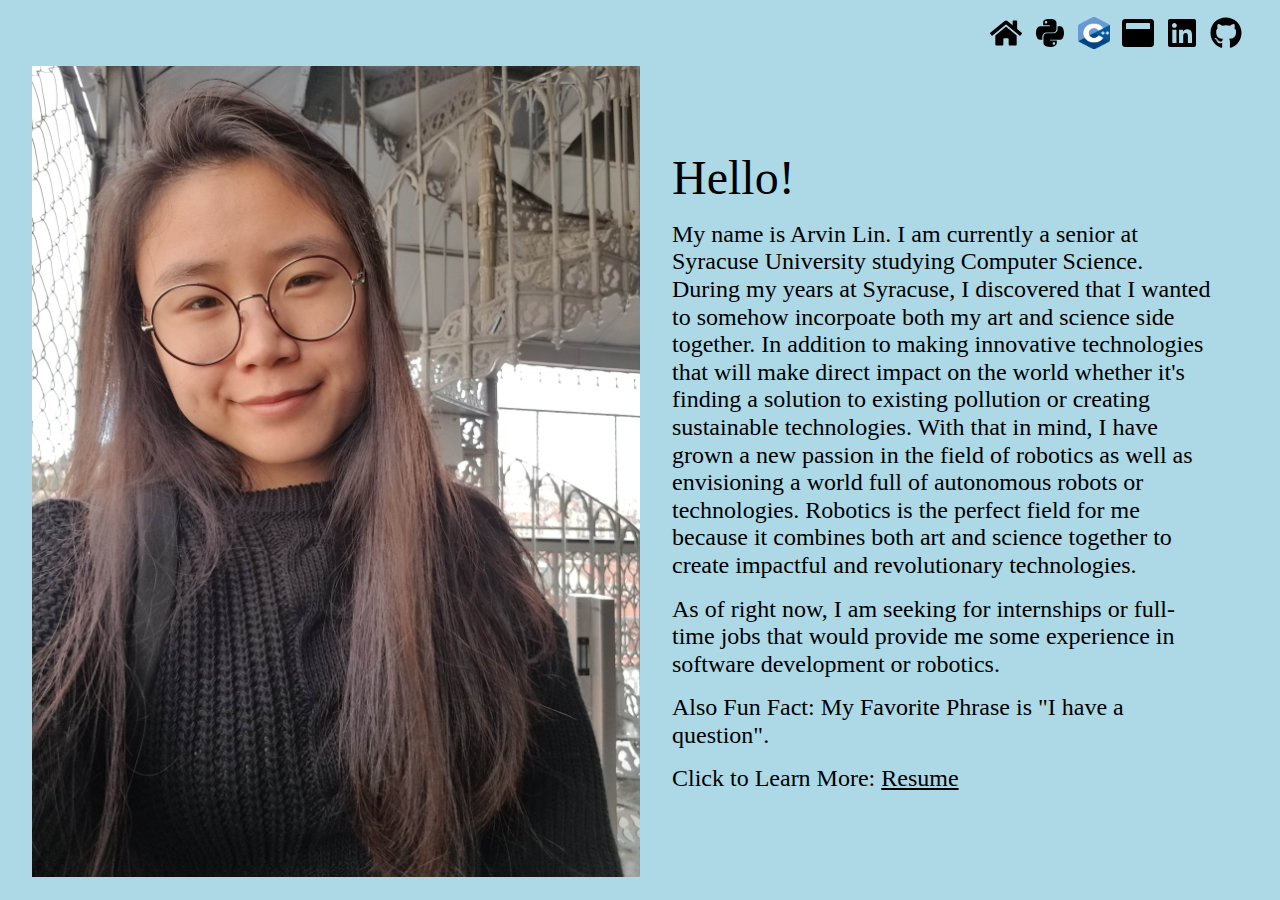
<file: index.html>
<!DOCTYPE html>
<html lang="en">
<head>
    <meta charset="UTF-8">
    <meta http-equiv="X-UA-Compatible" content="IE=edge">
    <meta name="viewport" content="width=device-width, initial-scale=1.0">
    <title>Home</title>
    <link rel="stylesheet" href="css/normalized.css">
    <link rel="stylesheet" href="css/style.css">
</head>
<body>
    <div class="container">
    <header>
        <nav>
            <button>
                <a href="index.html">
                    <img src="images/home-solid.svg" alt="">
                </a>
            </button>
            <button>
                <a href="python.html"> 
                    <img src="images/python-brands.svg" alt="">
                </a>
            </button>
            <button>
                <a href="c++.html">
                    <img src="images/c++.png" alt="">
                </a>
            </button>
            <button>
                <a href="web_dev.html">
                    <img src="images/window-maximize-solid.svg" alt="">
                </a>
            </button>          
            <button>
                <a href="https://www.linkedin.com/in/linarvin/">
                    <img src="images/linkedin-brands.svg" alt="">
                </a>
            </button>
            <button>
                <a href="https://github.com/linarvin">
                    <img src="images/github-brands.svg" alt="">
                </a>
            </button>
    
        </nav>
    </header>
    
    <main>
        <div class="profile">
            <img src="images/profile.jpg" alt="A Profile Picture of Arvin Smiling" class="responsive-img profile-img">
            
                <div class="description">
                    <h2>Hello!</h2>
                    <p>My name is Arvin Lin. I am currently a senior at Syracuse University studying Computer Science. During my years at Syracuse, I discovered that I wanted to somehow incorpoate both my art and science side together. In addition to making innovative technologies that will make direct impact on the world whether it's finding a solution to existing pollution or creating sustainable technologies. With that in mind, I have grown a new passion in the field of robotics as well as envisioning a world full of autonomous robots or technologies. Robotics is the perfect field for me because it combines both art and science together to create impactful and revolutionary technologies.</p>

                    <p>As of right now, I am seeking for internships or full-time jobs that would provide me some experience in software development or robotics.</p>
                    <p> Also Fun Fact: My Favorite Phrase is "I have a question".</p>
                    <p>Click to Learn More: <a href="Arvin_Lin_Walt_Disney_SE_Resume.pdf"> Resume</a></p>
                </div><!-- end of description-->
        </div> <!--end of profile-txt-->
        

        

         
    </main>
    </div> <!--End of Container-->


</body>
</html>
</file>
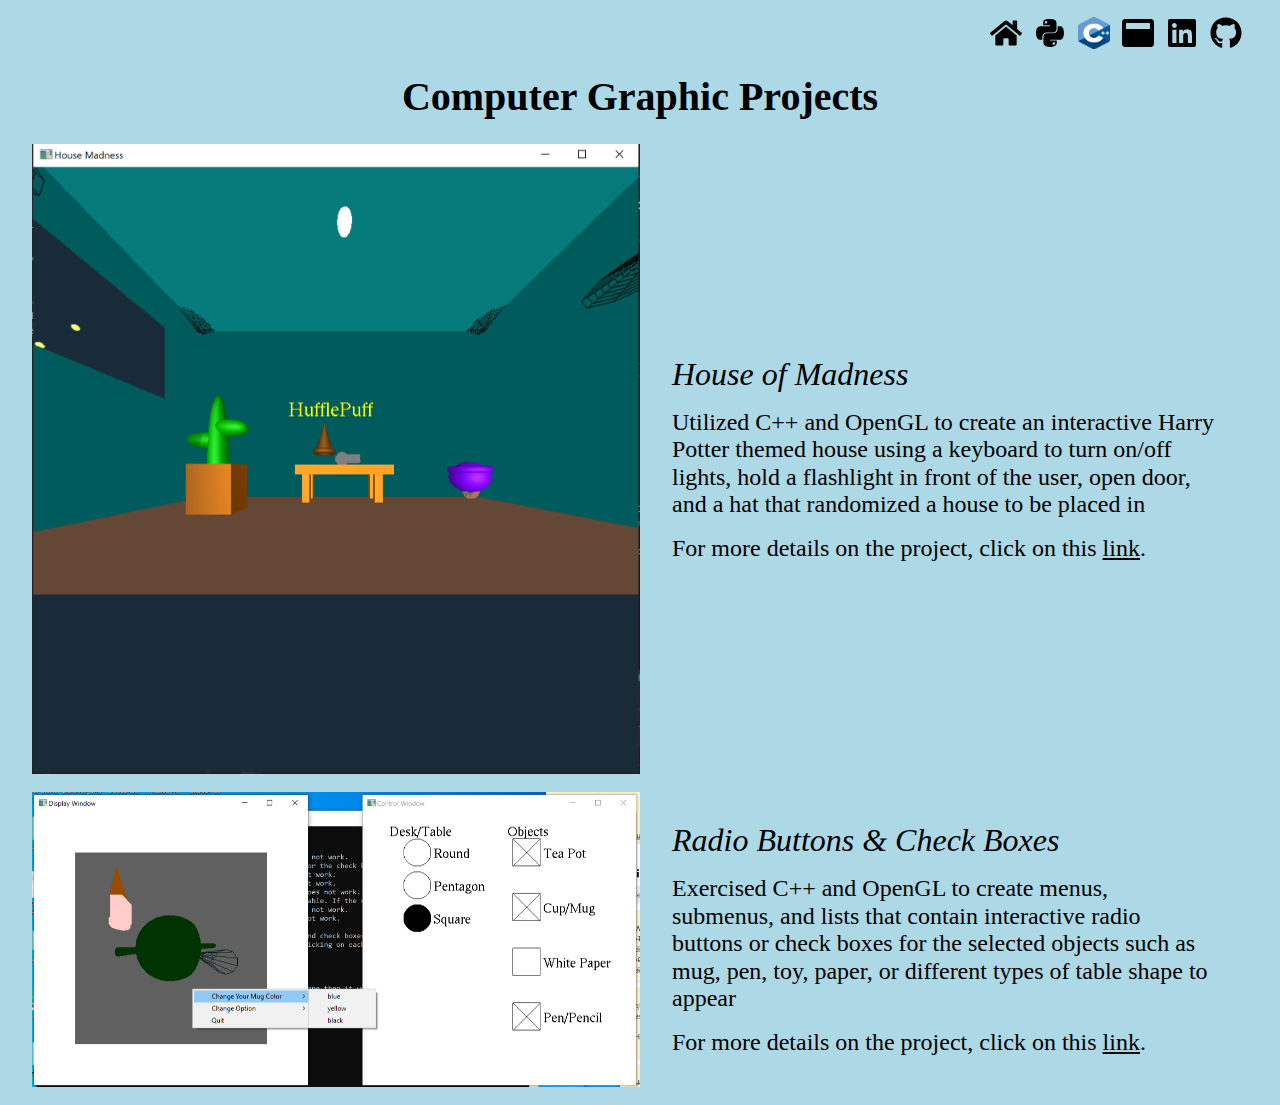
<file: c++.html>
<!DOCTYPE html>
<html lang="en">
<head>
    <meta charset="UTF-8">
    <meta http-equiv="X-UA-Compatible" content="IE=edge">
    <meta name="viewport" content="width=device-width, initial-scale=1.0">
    <title>C++ Projects</title>
    <link rel="stylesheet" href="css/normalized.css">
    <link rel="stylesheet" href="css/style.css">
</head>
<body>
    <div class="container">
        <header>
            <nav>
                <button>
                    <a href="index.html">
                        <img src="images/home-solid.svg" alt="">
                    </a>
                </button>
                <button>
                    <a href="python.html"> 
                        <img src="images/python-brands.svg" alt="">
                    </a>
                </button>
                <button>
                    <a href="c++.html">
                        <img src="images/c++.png" alt="">
                    </a>
                </button>
                <button>
                    <a href="web_dev.html">
                        <img src="images/window-maximize-solid.svg" alt="">
                    </a>
                </button>          
                <button>
                    <a href="https://www.linkedin.com/in/linarvin/">
                        <img src="images/linkedin-brands.svg" alt="">
                    </a>
                </button>
                <button>
                    <a href="https://github.com/linarvin">
                        <img src="images/github-brands.svg" alt="">
                    </a>
                </button>
        
            </nav>
        </header>
        
        <main>
            <h1>Computer Graphic Projects</h1> 
            <section>               
                <article  class="profile">
                    <img src="images/HufflePuff.PNG" alt=""  class="responsive-img profile-img"> 
                    <div class="proj-description"> 
                        <h2>House of Madness</h2> 
                        <p>Utilized C++ and OpenGL to create an interactive Harry Potter themed house using a keyboard to turn on/off lights, hold a flashlight in front of the user, open door, and a hat that randomized a house to be placed in</p>
                        <p>For more details on the project, click on this <a href="https://github.com/linarvin/House_of_Madness">link</a>.</p> 
                    </div>
                </article>
                
                <article  class="profile">
                    <img src="images/Color_menu.PNG" alt=""  class="responsive-img profile-img"> 
                    <div class="proj-description">
                        <h2>Radio Buttons & Check Boxes</h2>
                        <p>Exercised C++ and OpenGL to create menus, submenus, and lists that contain interactive radio buttons or check boxes for the selected objects such as mug, pen, toy, paper, or different types of table shape to appear</p>
                        <p>For more details on the project, click on this <a href="https://github.com/linarvin/Radio_Buttons_and_Check_Boxes">link</a>.</p> 
                    </div>
                </article>
            </section>
        </main>
    </div> <!-- end of container-->


</body>
</html>
</file>
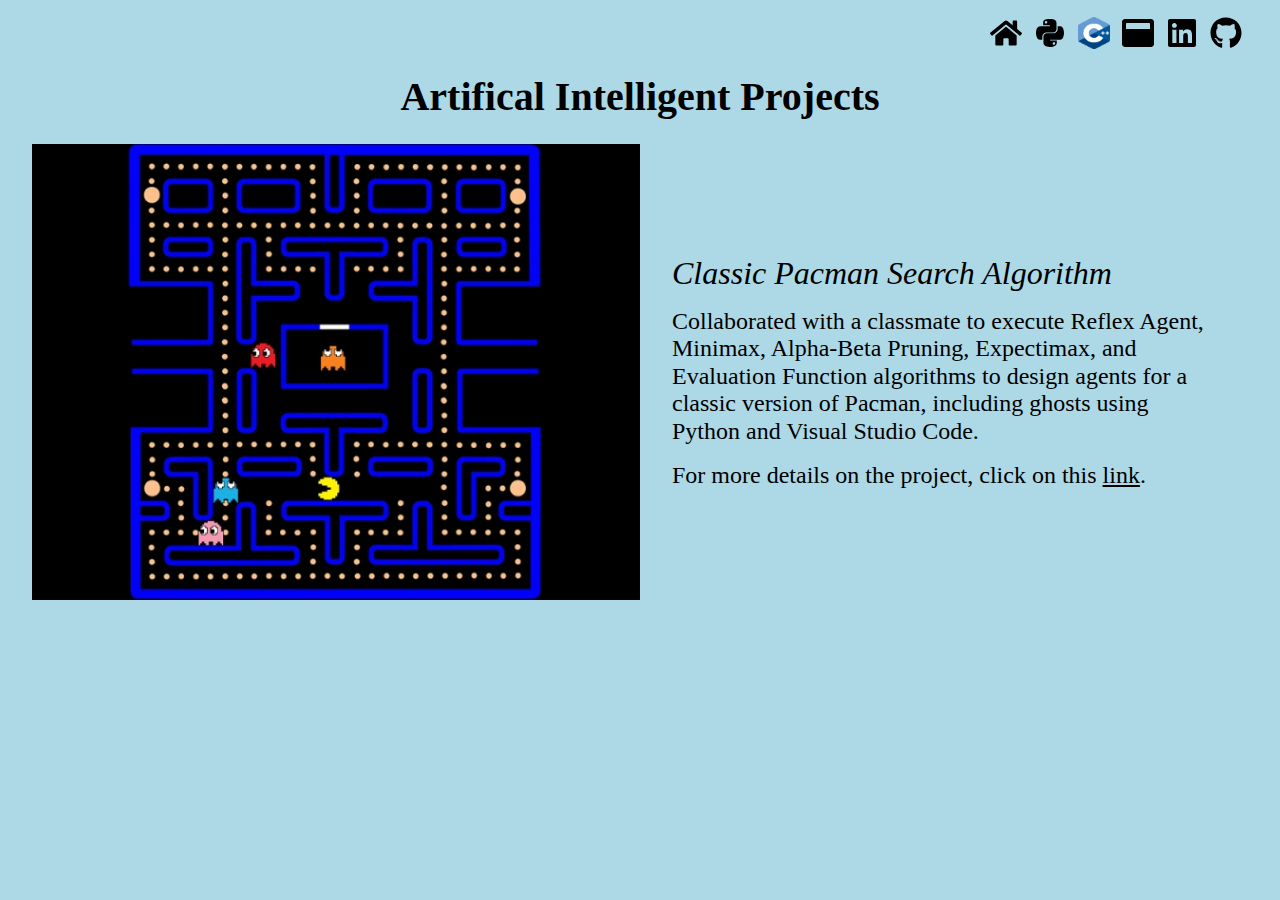
<file: python.html>
<!DOCTYPE html>
<html lang="en">
<head>
    <meta charset="UTF-8">
    <meta http-equiv="X-UA-Compatible" content="IE=edge">
    <meta name="viewport" content="width=device-width, initial-scale=1.0">
    <title>Python Projects</title>
    <link rel="stylesheet" href="css/normalized.css">
    <link rel="stylesheet" href="css/style.css">
</head>
<body>
    <div class="container">
        <header>
            <nav>
                <button>
                    <a href="index.html">
                        <img src="images/home-solid.svg" alt="">
                    </a>
                </button>
                <button>
                    <a href="python.html"> 
                        <img src="images/python-brands.svg" alt="">
                    </a>
                </button>
                <button>
                    <a href="c++.html">
                        <img src="images/c++.png" alt="">
                    </a>
                </button>
                <button>
                    <a href="web_dev.html">
                        <img src="images/window-maximize-solid.svg" alt="">
                    </a>
                </button>          
                <button>
                    <a href="https://www.linkedin.com/in/linarvin/">
                        <img src="images/linkedin-brands.svg" alt="">
                    </a>
                </button>
                <button>
                    <a href="https://github.com/linarvin">
                        <img src="images/github-brands.svg" alt="">
                    </a>
                </button>
        
            </nav>
        </header>
        <main>
            <h1>Artifical Intelligent Projects</h1> 
                <section>
                    <article class="profile">
                        <img src="images/pacman.jpeg" alt=""  class="responsive-img profile-img"> 
                        <div class="proj-description">
                            <h2>Classic Pacman Search Algorithm</h2>
                            <p>Collaborated with a classmate to execute Reflex Agent, Minimax, Alpha-Beta Pruning, Expectimax, and Evaluation Function algorithms to design agents for a classic version of Pacman, including ghosts using Python and Visual Studio Code.</p>
                            <p>For more details on the project, click on this <a href="https://github.com/cynthiakar/ai-proj2">link</a>.</p> 
                        </div>
                    </article>
                </section>
                    
        </main>
    </div><!--end of container-->

</body>
</html>
</file>
<file: css/normalized.css>
/*! normalize.css v8.0.1 | MIT License | github.com/necolas/normalize.css */

/* Document
   ========================================================================== */

/**
 * 1. Correct the line height in all browsers.
 * 2. Prevent adjustments of font size after orientation changes in iOS.
 */

 html {
    line-height: 1.15; /* 1 */
    -webkit-text-size-adjust: 100%; /* 2 */
  }
  
  /* Sections
     ========================================================================== */
  
  /**
   * Remove the margin in all browsers.
   */
  
  body {
    margin: 0;
  }
  
  /**
   * Render the `main` element consistently in IE.
   */
  
  main {
    display: block;
  }
  
  /**
   * Correct the font size and margin on `h1` elements within `section` and
   * `article` contexts in Chrome, Firefox, and Safari.
   */
  
  h1 {
    font-size: 2em;
    margin: 0.67em 0;
  }
  
  /* Grouping content
     ========================================================================== */
  
  /**
   * 1. Add the correct box sizing in Firefox.
   * 2. Show the overflow in Edge and IE.
   */
  
  hr {
    box-sizing: content-box; /* 1 */
    height: 0; /* 1 */
    overflow: visible; /* 2 */
  }
  
  /**
   * 1. Correct the inheritance and scaling of font size in all browsers.
   * 2. Correct the odd `em` font sizing in all browsers.
   */
  
  pre {
    font-family: monospace, monospace; /* 1 */
    font-size: 1em; /* 2 */
  }
  
  /* Text-level semantics
     ========================================================================== */
  
  /**
   * Remove the gray background on active links in IE 10.
   */
  
  a {
    background-color: transparent;
  }
  
  /**
   * 1. Remove the bottom border in Chrome 57-
   * 2. Add the correct text decoration in Chrome, Edge, IE, Opera, and Safari.
   */
  
  abbr[title] {
    border-bottom: none; /* 1 */
    text-decoration: underline; /* 2 */
    text-decoration: underline dotted; /* 2 */
  }
  
  /**
   * Add the correct font weight in Chrome, Edge, and Safari.
   */
  
  b,
  strong {
    font-weight: bolder;
  }
  
  /**
   * 1. Correct the inheritance and scaling of font size in all browsers.
   * 2. Correct the odd `em` font sizing in all browsers.
   */
  
  code,
  kbd,
  samp {
    font-family: monospace, monospace; /* 1 */
    font-size: 1em; /* 2 */
  }
  
  /**
   * Add the correct font size in all browsers.
   */
  
  small {
    font-size: 80%;
  }
  
  /**
   * Prevent `sub` and `sup` elements from affecting the line height in
   * all browsers.
   */
  
  sub,
  sup {
    font-size: 75%;
    line-height: 0;
    position: relative;
    vertical-align: baseline;
  }
  
  sub {
    bottom: -0.25em;
  }
  
  sup {
    top: -0.5em;
  }
  
  /* Embedded content
     ========================================================================== */
  
  /**
   * Remove the border on images inside links in IE 10.
   */
  
  img {
    border-style: none;
  }
  
  /* Forms
     ========================================================================== */
  
  /**
   * 1. Change the font styles in all browsers.
   * 2. Remove the margin in Firefox and Safari.
   */
  
  button,
  input,
  optgroup,
  select,
  textarea {
    font-family: inherit; /* 1 */
    font-size: 100%; /* 1 */
    line-height: 1.15; /* 1 */
    margin: 0; /* 2 */
  }
  
  /**
   * Show the overflow in IE.
   * 1. Show the overflow in Edge.
   */
  
  button,
  input { /* 1 */
    overflow: visible;
  }
  
  /**
   * Remove the inheritance of text transform in Edge, Firefox, and IE.
   * 1. Remove the inheritance of text transform in Firefox.
   */
  
  button,
  select { /* 1 */
    text-transform: none;
  }
  
  /**
   * Correct the inability to style clickable types in iOS and Safari.
   */
  
  button,
  [type="button"],
  [type="reset"],
  [type="submit"] {
    -webkit-appearance: button;
  }
  
  /**
   * Remove the inner border and padding in Firefox.
   */
  
  button::-moz-focus-inner,
  [type="button"]::-moz-focus-inner,
  [type="reset"]::-moz-focus-inner,
  [type="submit"]::-moz-focus-inner {
    border-style: none;
    padding: 0;
  }
  
  /**
   * Restore the focus styles unset by the previous rule.
   */
  
  button:-moz-focusring,
  [type="button"]:-moz-focusring,
  [type="reset"]:-moz-focusring,
  [type="submit"]:-moz-focusring {
    outline: 1px dotted ButtonText;
  }
  
  /**
   * Correct the padding in Firefox.
   */
  
  fieldset {
    padding: 0.35em 0.75em 0.625em;
  }
  
  /**
   * 1. Correct the text wrapping in Edge and IE.
   * 2. Correct the color inheritance from `fieldset` elements in IE.
   * 3. Remove the padding so developers are not caught out when they zero out
   *    `fieldset` elements in all browsers.
   */
  
  legend {
    box-sizing: border-box; /* 1 */
    color: inherit; /* 2 */
    display: table; /* 1 */
    max-width: 100%; /* 1 */
    padding: 0; /* 3 */
    white-space: normal; /* 1 */
  }
  
  /**
   * Add the correct vertical alignment in Chrome, Firefox, and Opera.
   */
  
  progress {
    vertical-align: baseline;
  }
  
  /**
   * Remove the default vertical scrollbar in IE 10+.
   */
  
  textarea {
    overflow: auto;
  }
  
  /**
   * 1. Add the correct box sizing in IE 10.
   * 2. Remove the padding in IE 10.
   */
  
  [type="checkbox"],
  [type="radio"] {
    box-sizing: border-box; /* 1 */
    padding: 0; /* 2 */
  }
  
  /**
   * Correct the cursor style of increment and decrement buttons in Chrome.
   */
  
  [type="number"]::-webkit-inner-spin-button,
  [type="number"]::-webkit-outer-spin-button {
    height: auto;
  }
  
  /**
   * 1. Correct the odd appearance in Chrome and Safari.
   * 2. Correct the outline style in Safari.
   */
  
  [type="search"] {
    -webkit-appearance: textfield; /* 1 */
    outline-offset: -2px; /* 2 */
  }
  
  /**
   * Remove the inner padding in Chrome and Safari on macOS.
   */
  
  [type="search"]::-webkit-search-decoration {
    -webkit-appearance: none;
  }
  
  /**
   * 1. Correct the inability to style clickable types in iOS and Safari.
   * 2. Change font properties to `inherit` in Safari.
   */
  
  ::-webkit-file-upload-button {
    -webkit-appearance: button; /* 1 */
    font: inherit; /* 2 */
  }
  
  /* Interactive
     ========================================================================== */
  
  /*
   * Add the correct display in Edge, IE 10+, and Firefox.
   */
  
  details {
    display: block;
  }
  
  /*
   * Add the correct display in all browsers.
   */
  
  summary {
    display: list-item;
  }
  
  /* Misc
     ========================================================================== */
  
  /**
   * Add the correct display in IE 10+.
   */
  
  template {
    display: none;
  }
  
  /**
   * Add the correct display in IE 10.
   */
  
  [hidden] {
    display: none;
  }
</file>
<file: css/style.css>
/*-------------- reset properties ----------------*/
h1, h2, h3, h4, h5, h6, p, ul, li, figure {
    padding: 0;
    margin: 0;
    font: inherit;
}

* {
    box-sizing: border-box;
}

ul, li {
    list-style: none;
}

img {
    vertical-align: top;
}
/*--------------------------------------------------*/

/*--------------topography--------------------------*/
h1{
    margin: 1.5rem;
    font-size: 2.5rem;
    text-align: center;
    font-weight: bold;
}
h2 {
    font-size: 1.5rem;
}
p {
    font-size: 1.1rem;
}
/*--------------------------------------------------*/

/*--------------- utlities --------------------------*/
.responsive-img{
    width: 100%;
    height: auto;
}

.container{
    margin: 0px auto; /*center on the left and right edge*/
    padding-left: 1rem;
    padding-right: 1rem;
}
/*--------------------------------------------------*/

body {
    background-color: lightblue;
}
header{
   /* background-color: aqua;*/
   margin: 1rem;
}
nav {
    /*background-color: orange;*/
    display: flex;
    justify-content: flex-end;
}
button {
    border: 0;
    background-color: inherit;
}
button img {
    height: 2rem;
    width: 2rem;
    
}
nav button a{
    text-decoration: none;
    color: black;
}
a {
    
    color: black;
}
main{
    /*background-color: purple;*/
}
/*----------------- Profile ----------------*/
.profile{
    margin: 1rem;
}
.description{
    margin: 1rem;
}
.description h2 {
    margin: 1rem;
    font-size: 3rem;
}
.description p{
    margin: 1rem;
    font-size: 1.5rem;
}
.profile-img{
    text-align: center;
}

/*---------------------------------------------*/

/*------------------ Projects -----------------*/
.proj-description{
    margin: 1rem;
}
.proj-description h2 {
    margin: 1rem;
    font-size: 2rem;
    font-style: italic;
}
.proj-description p{
    margin: 1rem;
    font-size: 1.5rem;
}

/*---------------------------------------------*/

footer{
    /*background-color: gray;*/
}

/*----- media inquries ------------------------*/

/*---------- Desktop --------------------------*/
@media all and (min-width: 1000px){
    body{
        /*background-color: blue;*/
    }
    main{
        /*background-color: purple;*/
    }
    /*----------------- Profile ----------------*/
    .profile{
        display: flex;
        align-items: center; 
        margin: 1rem;
    }
    .profile-img{
        width: 50%;
    }
    
    /*---------------------------------------------*/
    
}
/*----------------------------------------------*/


/*---------------------------------------------*/
</file>
